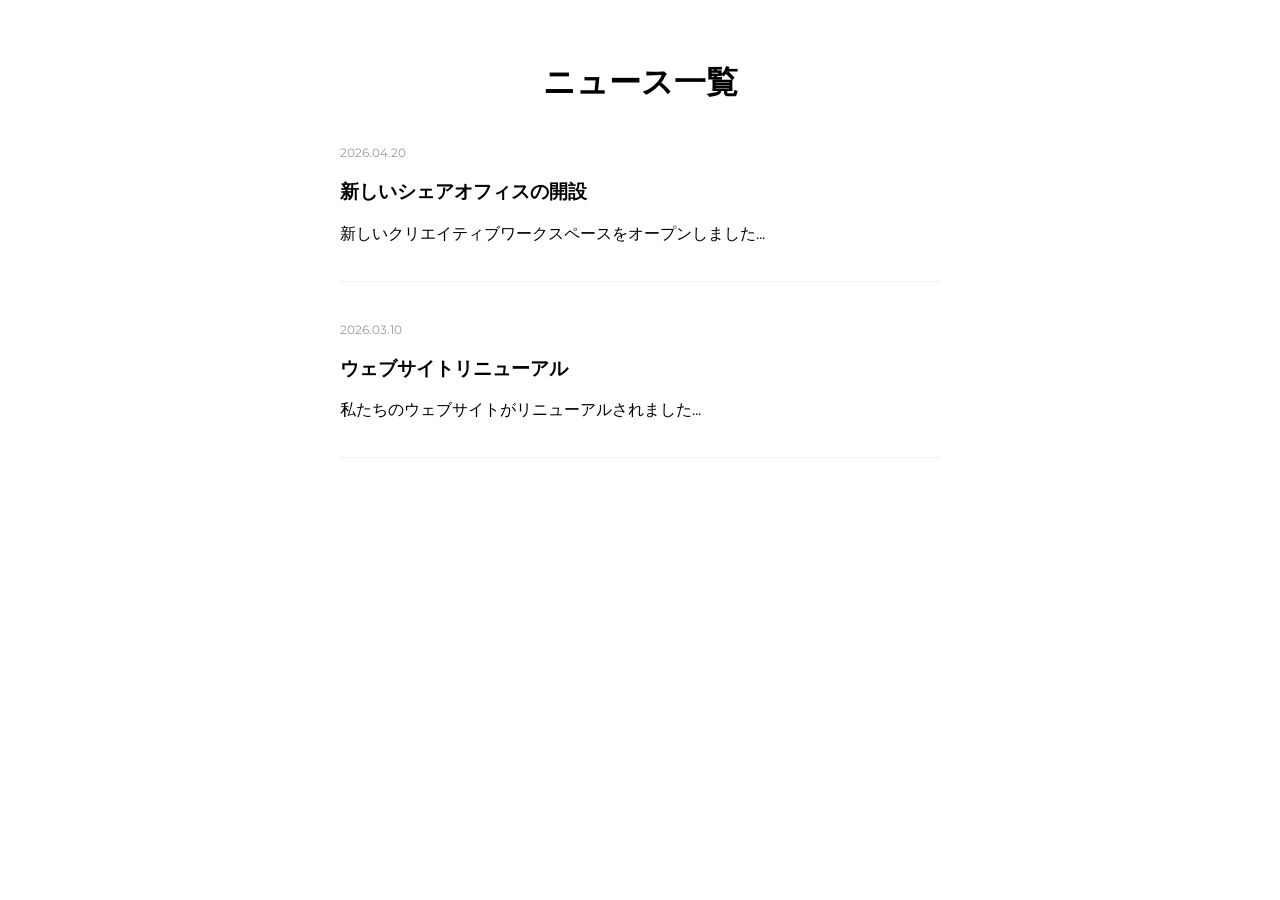
<file: news.html>
<!DOCTYPE html>
<html lang="en">
<head>
<meta charset="UTF-8">
<meta name="viewport" content="width=device-width, initial-scale=1.0">
<title>更新 | WD LAB</title>

<link href="https://fonts.googleapis.com/css2?family=Montserrat:wght@400;600;700&display=swap" rel="stylesheet">

<style>
body {
  font-family: 'Montserrat', sans-serif;
  margin: 0;
  padding: 40px;
}

h1 {
  text-align: center;
}

.news-list {
  max-width: 600px;
  margin: 40px auto;
}

.news-item {
  margin-bottom: 40px;
  border-bottom: 1px solid #eee;
  padding-bottom: 20px;
}

.date {
  font-size: 12px;
  color: #999;
}
</style>
</head>

<body>

<h1>ニュース一覧</h1>

<div class="news-list">

  <div class="news-item">
    <p class="date">2026.04.20</p>
    <h3>新しいシェアオフィスの開設</h3>
    <p>新しいクリエイティブワークスペースをオープンしました...</p>
  </div>

  <div class="news-item">
    <p class="date">2026.03.10</p>
    <h3>ウェブサイトリニューアル</h3>
    <p>私たちのウェブサイトがリニューアルされました...</p>
  </div>

</div>

</body>
</html>
</file>
